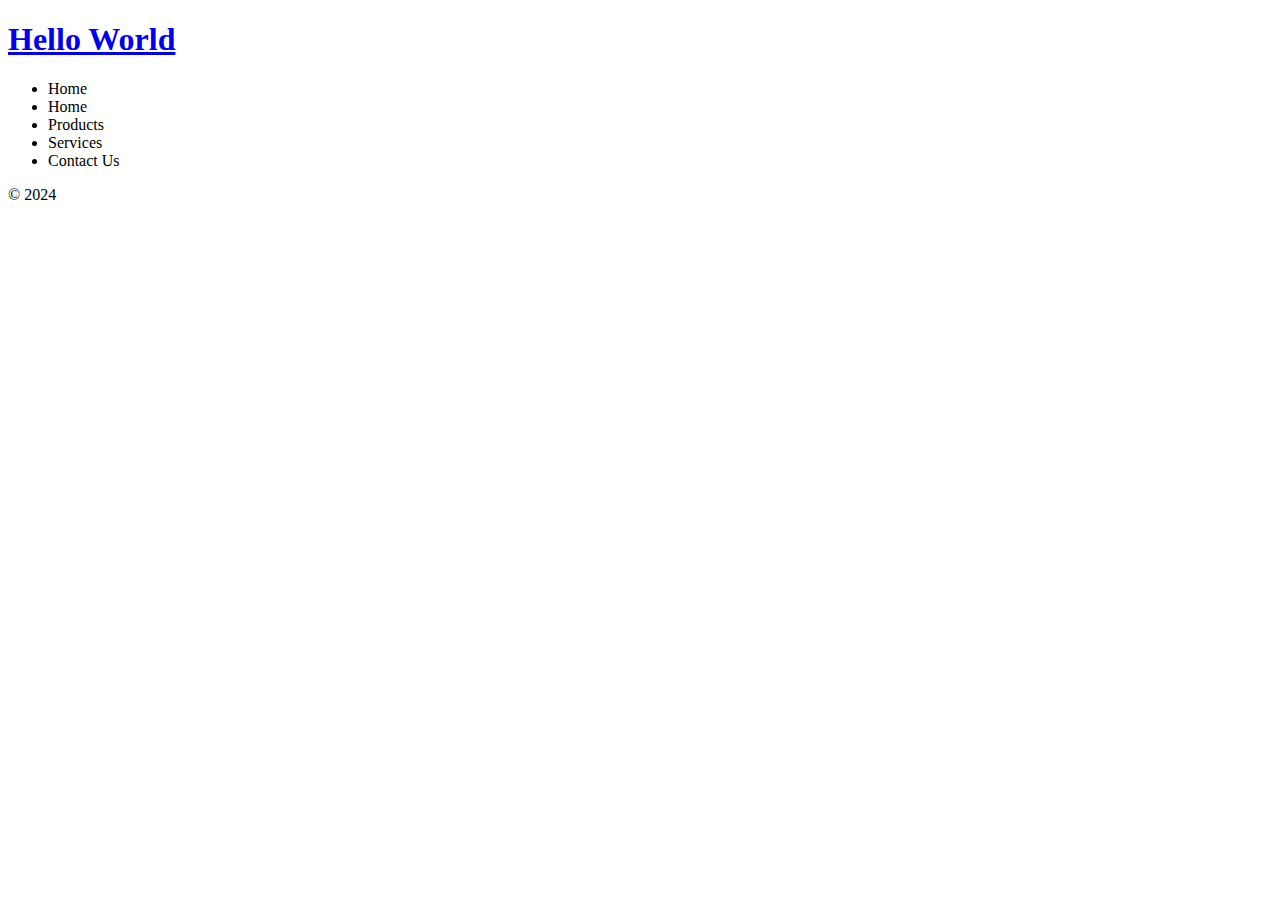
<file: index.html>
<!DOCTYPE html>
<html>
    <head>
        <meta charset="utf-8">
        <meta http-equiv="X-UA-Compatible" content="IE=edge">
        <meta name="viewport" content="width=device-width, initial-scale=1">
        <title>Home Page</title>
    </head>

    <body>
        <header id="header" role="banner">
            <h1><a href="/">Hello World</a></h1>
        </header>

        <nav id="nav" role="navigation">
            <ul>
                <li>Home</li>
                <li>Home</li>
                <li>Products</li>
                <li>Services</li>
                <li>Contact Us</li>
            </ul>
        </nav>

        <article id="main" role="main">
            <!-- Content Goes Here-->
        </article>

        <footer id="footer" role="contentinfo">
            <p>&copy; 2024</p>
        </footer>
    </body>
</html>
</file>
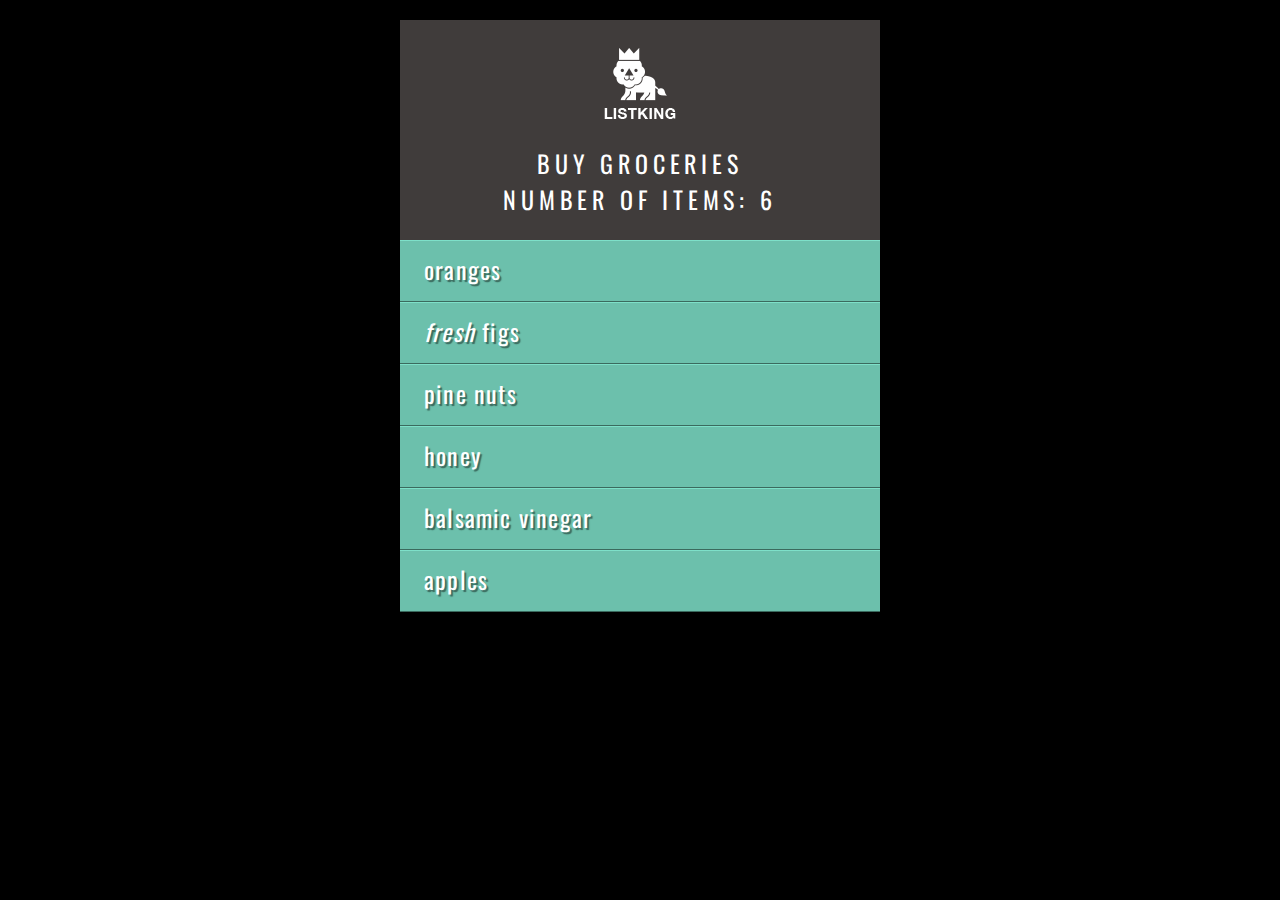
<file: ICE1/index.html>
<!DOCTYPE html>
<html>
	<head>
		<meta charset="utf-8" />
		<meta http-equiv="X-UA-Compatible" content="IE=edge" />
		<title></title>
		<meta name="description" content="" />
		<meta name="viewport" content="width=device-width, initial-scale=1" />
		<link rel="stylesheet" href="./styles/style.css"/>
	</head>
	<body>
		<div id="page">
			<h1 id="header">List</h1>
			<h2 id="newHeader">Buy groceries</h2>
			<ul id="groceries">
				<li id="one"><em>fresh</em> figs</li>
				<li id="two">pine nuts</li>
				<li id="three">honey</li>
				<li id="four">balsamic vinegar</li>
			</ul>
		</div>
		<script src="./scripts/list.js"></script>
	</body>
</html>
</file>
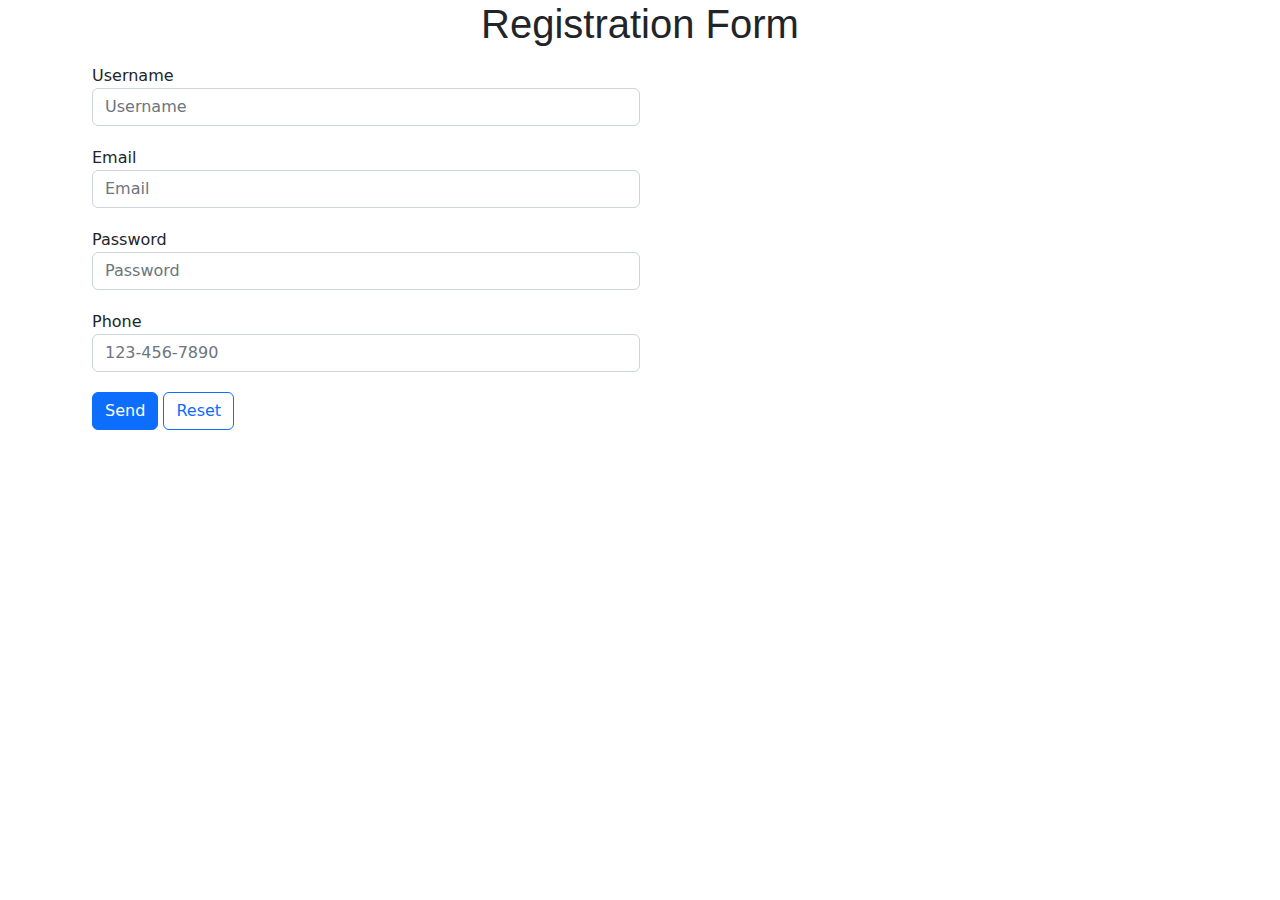
<file: ICE2/index.html>
<!DOCTYPE html>
<html lang="en">
  <head>
    <meta charset="UTF-8" />
    <meta http-equiv="X-UA-Compatible" content="IE=edge" />
    <meta name="viewport" content="width=device-width, initial-scale=1.0" />
    <title>HTML5 Validation & JavaScript</title>
    
    <link rel="stylesheet" href="./node_modules/bootstrap/dist/css/bootstrap.min.css" />
    <link rel="stylesheet" href="./style/style.css" />
  </head>
  <body>
    <div class="container">
        <h1 class="top-header" style="text-align: center">Registration Form</h1>
        <form id="registration-form" name="registration-form" onsubmit="return handleFormSubmit()">
            <p id="generalError"></p>
            
            <div class="form-group col-md-6">
              <label for="usernameInput">Username</label>
              <input
                type="text"
                class="form-control"
                id="usernameInput"
                placeholder="Username"
              />
              <p id="usernameError"></p>
            </div>
      
            <div class="form-group col-md-6">
              <label for="inputEmail4">Email</label>
              <input
                type="text"
                class="form-control"
                id="inputEmail4"
                placeholder="Email"
              />
              <p id="emailError"></p>
            </div>
      
            <div class="form-group col-md-6">
              <label for="inputPassword4">Password</label>
              <input
                type="text"
                class="form-control"
                id="inputPassword4"
                placeholder="Password"
              />
              <p id="passwordError"></p>
            </div>
      
            <div class="form-group col-md-6">
              <label for="inputPhone5">Phone</label>
              <input
                type="tel"
                class="form-control"
                id="inputPhone5"
                placeholder="Phone Number"
              />
              <p id="phoneError"></p>
            </div>
      
            <div class="form-group">
              <input id="submit-reg-form" type="submit" value="Send" name="Submit" class="btn btn-primary" />
              <input type="reset" value="Reset" name="Reset" class="btn btn-outline-primary" />
            </div>
        </form>
    </div>
  </body>
  <script src="./scripts/formValdiation.js"></script>
</html>
</file>
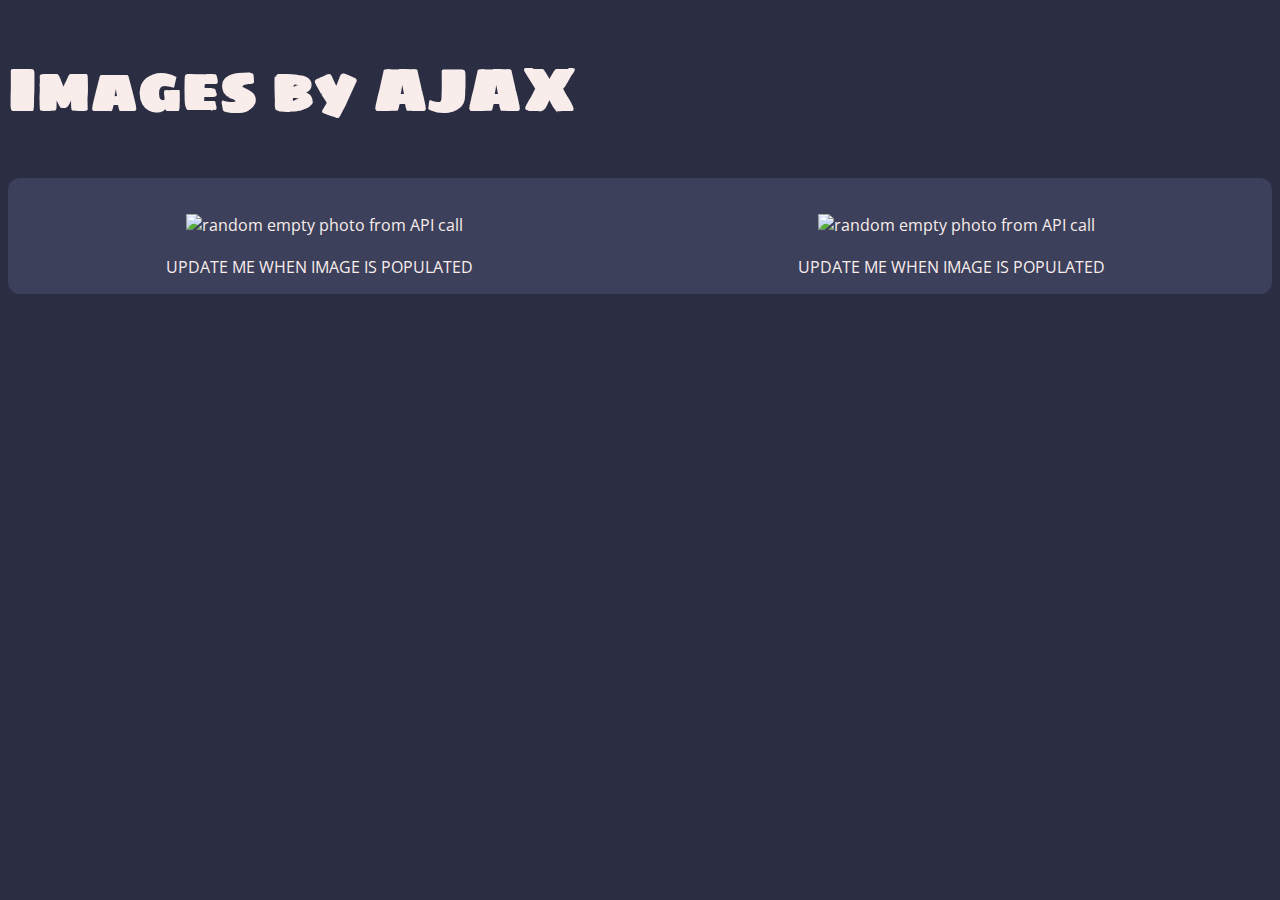
<file: ICE5/index.html>
<!DOCTYPE html>
<html lang="en">
	<head>
		<meta charset="UTF-8" />
		<meta http-equiv="X-UA-Compatible" content="IE=edge" />
		<meta name="viewport" content="width=device-width, initial-scale=1.0" />
		<script
			src="https://code.jquery.com/jquery-3.6.3.min.js"
			integrity="sha256-pvPw+upLPUjgMXY0G+8O0xUf+/Im1MZjXxxgOcBQBXU="
			crossorigin="anonymous"
		></script>
		<link rel="preconnect" href="https://fonts.googleapis.com" />
		<link rel="preconnect" href="https://fonts.gstatic.com" crossorigin />
		<link
			href="https://fonts.googleapis.com/css2?family=Open+Sans&family=Sigmar+One&display=swap"
			rel="stylesheet"
		/>
		<link rel="stylesheet" href="./style/style.css" />
		<title>ICE 5 - XMLHttpResponse Object</title>
	</head>
	<body>
		<h1>Images by AJAX</h1>
		<div id="images">
			<div class="img-container" id="fakeImg_1">
				<figure>
					<img alt="random empty photo from API call" id="photo1" />
					<figcaption id="caption1">UPDATE ME WHEN IMAGE IS POPULATED</figcaption>
				</figure>
			</div>
			<div class="img-container" id="fakeImg_2">
				<figure>
					<img alt="random empty photo from API call" id="photo2" />
					<figcaption id="caption2">UPDATE ME WHEN IMAGE IS POPULATED</figcaption>
				</figure>
			</div>
		</div>

		<script src="./scripts/xhr_script.js"></script>
	</body>
</html>
</file>
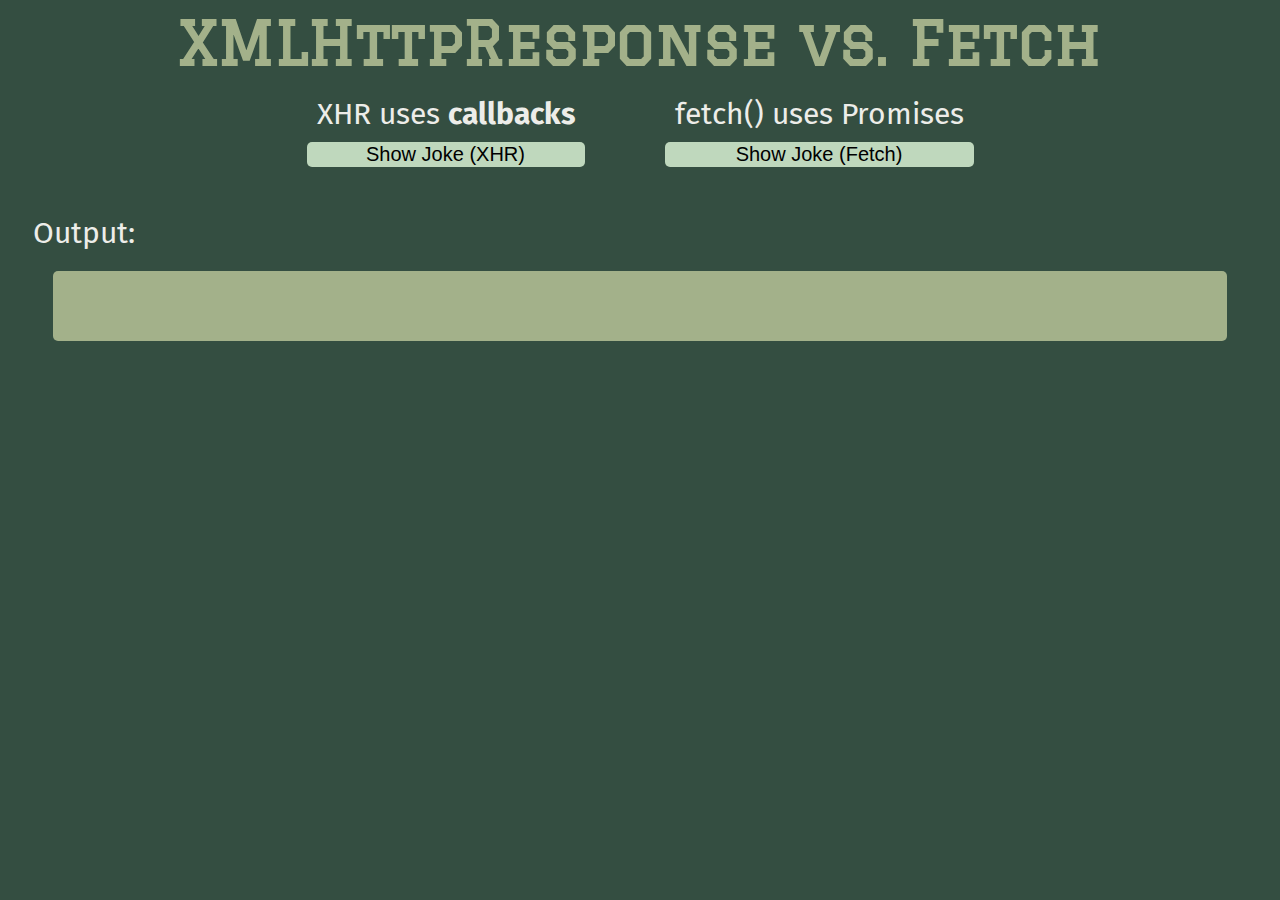
<file: ICE6/index.html>
<!DOCTYPE html>
<html lang="en">
	<head>
		<meta charset="UTF-8" />
		<meta http-equiv="X-UA-Compatible" content="IE=edge" />
		<meta name="viewport" content="width=device-width, initial-scale=1.0" />
		<script
			src="https://code.jquery.com/jquery-3.6.3.min.js"
			integrity="sha256-pvPw+upLPUjgMXY0G+8O0xUf+/Im1MZjXxxgOcBQBXU="
			crossorigin="anonymous"
		></script>
		<link rel="preconnect" href="https://fonts.googleapis.com" />
		<link rel="preconnect" href="https://fonts.gstatic.com" crossorigin />
		<link
			href="https://fonts.googleapis.com/css2?family=Fira+Sans:wght@200&family=Graduate&display=swap"
			rel="stylesheet"
		/>
		<link rel="stylesheet" href="./style/style.css" />
		<title>2 Different Ways to Laugh</title>
	</head>
	<body>
		<section id="top-section">
			<h1>XMLHttpResponse vs. Fetch</h1>
			<div id="descriptions">
				<div class="desc-content" id="xhr-content">
					<p id="xhr-desc">XHR uses <strong>callbacks</strong></p>
					<button id="xhrJoke">Show Joke (XHR)</button>
				</div>

				<div class="desc-content" id="fetch-content">
					<p id="fetch-desc">fetch() uses Promises</p>
					<button id="fetchJoke">Show Joke (Fetch)</button>
				</div>
			</div>
		</section>

		<br />
		<br />

		<div id="output-container">
			Output:
			<p id="output"></p>
		</div>
		<script src="./scripts/xhr_script.js"></script>
		<script src="./scripts/fetch_script.js"></script>
	</body>
</html>
</file>
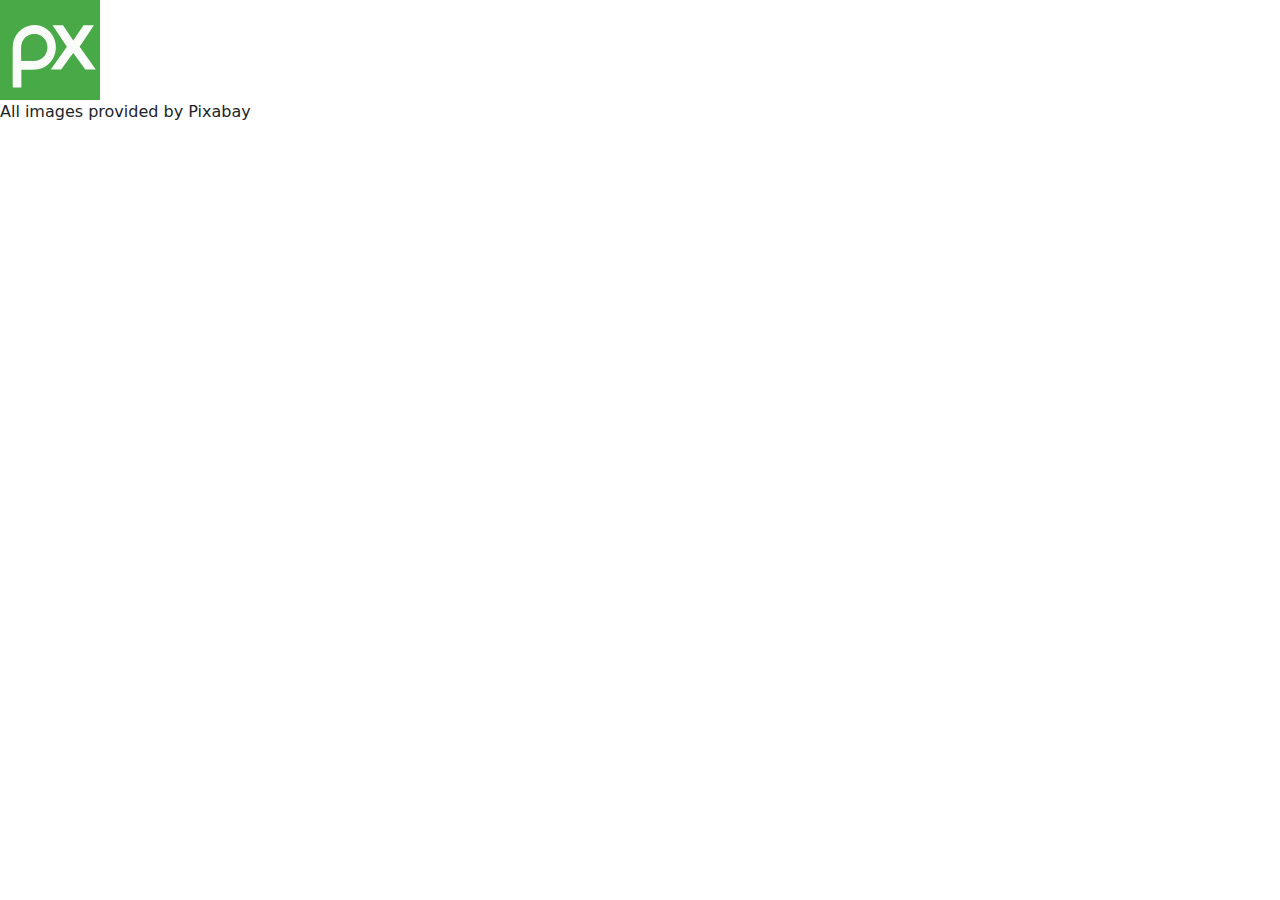
<file: ICE7/index.html>
<!DOCTYPE html>
<html lang="en">
<head>
    <meta charset="UTF-8">
    <meta http-equiv="X-UA-Compatible" content="IE=edge">
    <meta name="viewport" content="width=device-width, initial-scale=1.0">
    <script
            src="https://code.jquery.com/jquery-3.6.3.min.js"
            integrity="sha256-pvPw+upLPUjgMXY0G+8O0xUf+/Im1MZjXxxgOcBQBXU="
            crossorigin="anonymous">
    </script>
    <link rel="stylesheet" href="./node_modules/bootstrap/dist/css/bootstrap.min.css"/>
    <link rel="stylesheet" href="./style/style.css"/>
    <title>Pictures from pixabay</title>
    
</head>
<body>
    <div class="blog-column">



    </div>
    <div>
        <figure>
            <img id="pixabay-logo" src="./images/pixabay.svg" alt="pixabay logo">
            <figcaption>All images provided by Pixabay</figcaption>
        </figure>
    </div>
    <script src="./scripts/pixabay.js"></script>
</body>
</html>
</file>
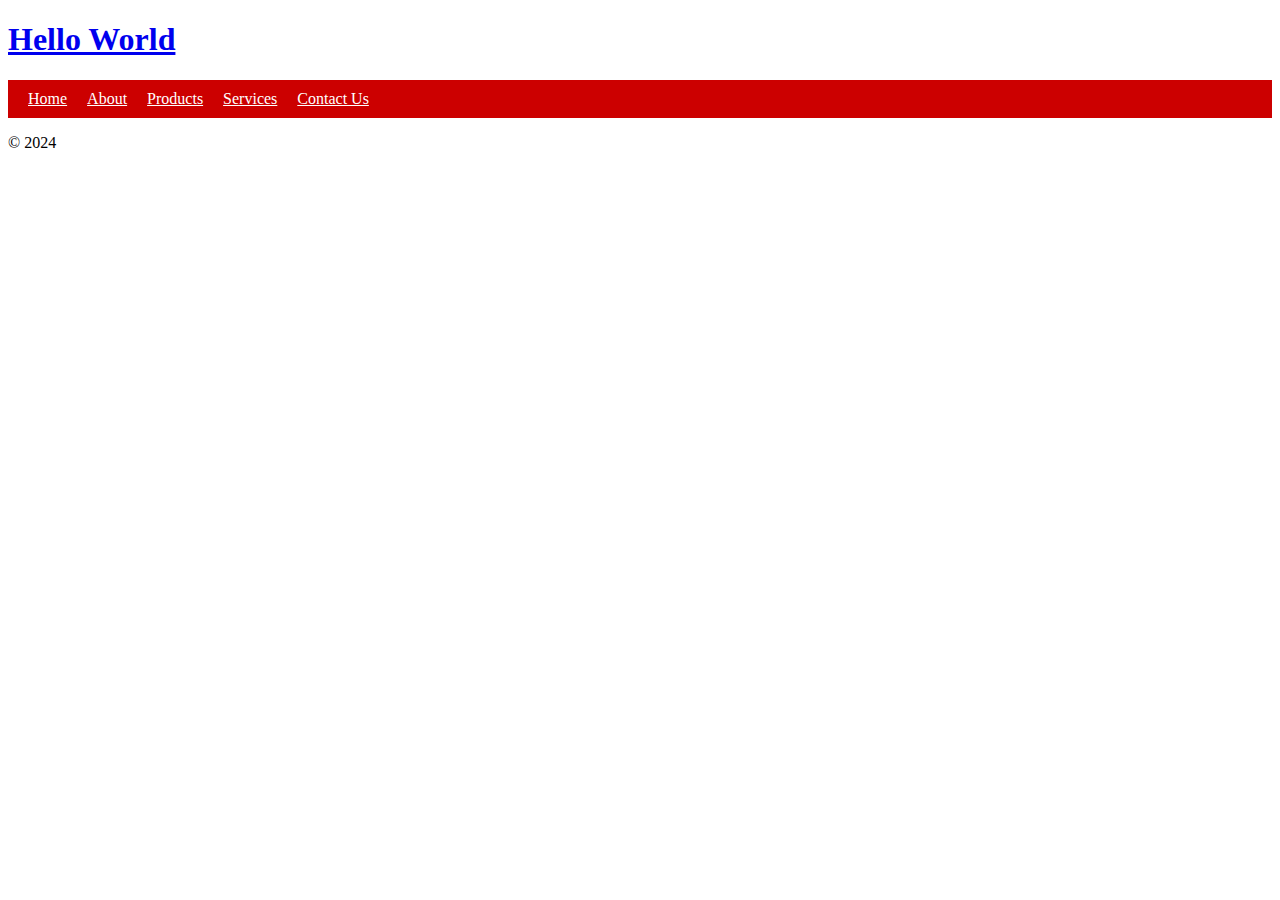
<file: week1/index.html>
<!DOCTYPE html>
<html>
    <head>
        <meta charset="utf-8">
        <meta http-equiv="X-UA-Compatible" content="IE=edge">
        <meta name="viewport" content="width=device-width, initial-scale=1">
        <title>Home Page</title>

        <link rel="stylesheet" href="styles/styles.css">
    </head>

    <body>
        <header id="header" role="banner">
            <h1><a href="/">Hello World</a></h1>
        </header>

        <nav id="nav" role="navigation">
            <ul>
                <li><a href="/">Home</a></li>
                <li><a href="/" id="about">About</a></li>
                <li><a href="/">Products</a></li>
                <li><a href="/">Services</a></li>
                <li><a href="/">Contact Us</a></li>
            </ul>
        </nav>

        <article id="main" role="main">
            <!-- Content Goes Here-->
        </article>

        <footer id="footer" role="contentinfo">
            <p>&copy; 2024</p>
        </footer>
    </body>

    <!-- Embedded JS
    <script>
        function myFunction(){
            alert('this is the about link');
        }

        var aboutLink = document.getElementById("about");
        aboutLink.addEventListener("click", myFunction, false);

    </script>
    -->

    <script src="./scripts/app.js"></script>

</html>
</file>
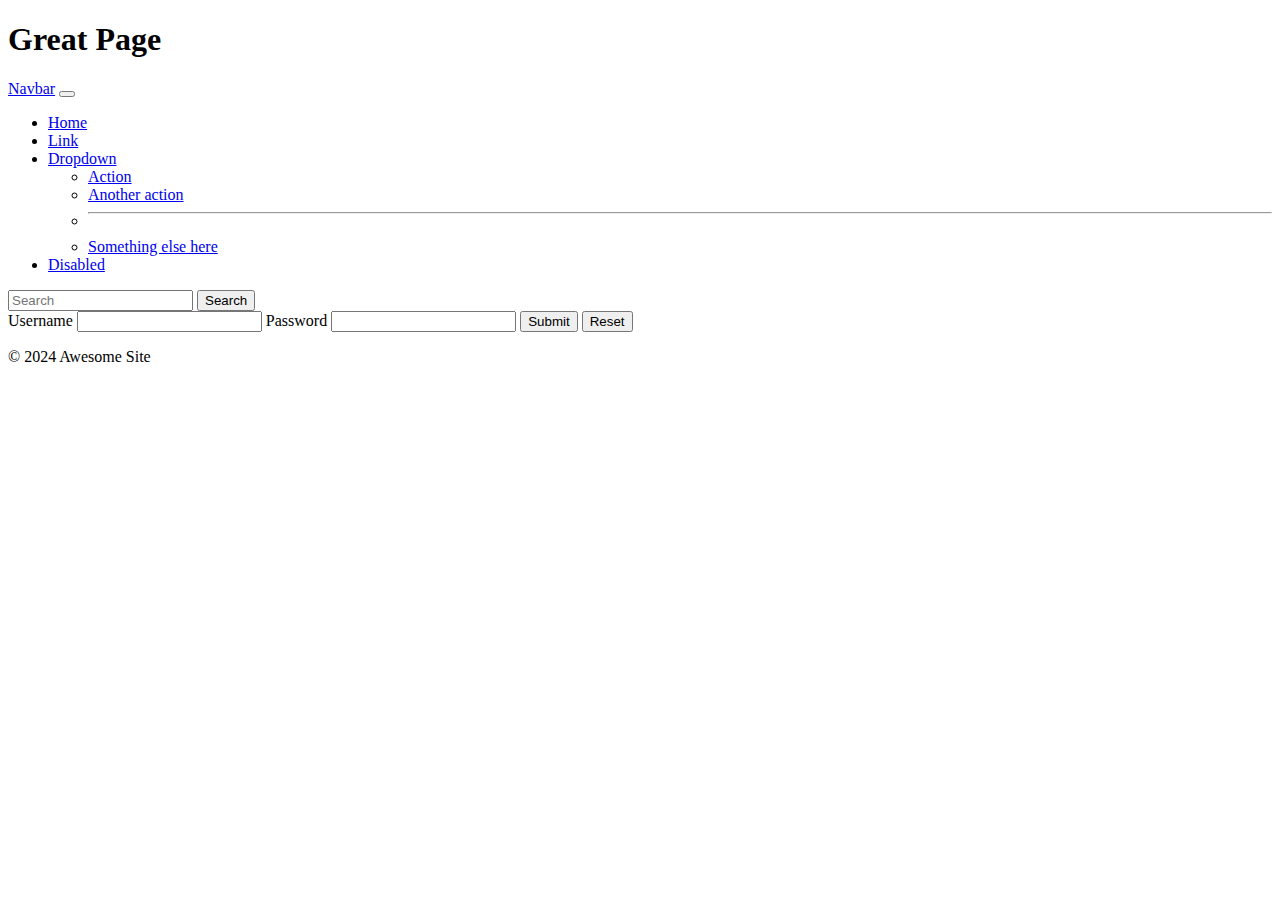
<file: week2/index.html>
<!DOCTYPE html>
<html lang="en">
  <head>
    <meta charset="UTF-8" />
    <meta name="viewport" content="width=device-width, initial-scale=1.0" />
    <meta http-equiv="X-UA-Compatible" content="ie=edge" />
    <!-- CSS section -->
    <link href="https://cdn.jsdelivr.net/npm/bootstrap@5.3.2/dist/css/bootstrap.min.css" rel="stylesheet" integrity="sha384-T3c6CoIi6uLrA9TneNEoa7RxnatzjcDSCmG1MXxSR1GAsXEV/Dwwykc2MPK8M2HN" crossorigin="anonymous">
    <!-- <script src="https://cdn.jsdelivr.net/npm/bootstrap@5.3.2/dist/js/bootstrap.bundle.min.js" integrity="sha384-C6RzsynM9kWDrMNeT87bh95OGNyZPhcTNXj1NW7RuBCsyN/o0jlpcV8Qyq46cDfL" crossorigin="anonymous"></script> -->
  </head>


  <body>
    <header id="header" role="banner">
        <h1 id="h1">Great  Page</h1>
    </header>

    <nav class="navbar navbar-expand-lg navbar-light bg-light" id="nav">
        <div class="container-fluid">
          <a class="navbar-brand" href="#">Navbar</a>
          <button class="navbar-toggler" type="button" data-bs-toggle="collapse" data-bs-target="#navbarSupportedContent" aria-controls="navbarSupportedContent" aria-expanded="false" aria-label="Toggle navigation">
            <span class="navbar-toggler-icon"></span>
          </button>
          <div class="collapse navbar-collapse" id="navbarSupportedContent">
            <ul class="navbar-nav me-auto mb-2 mb-lg-0">
              <li class="nav-item">
                <a class="nav-link active" aria-current="page" href="#">Home</a>
              </li>
              <li class="nav-item">
                <a class="nav-link" href="#">Link</a>
              </li>
              <li class="nav-item dropdown">
                <a class="nav-link dropdown-toggle" href="#" id="navbarDropdown" role="button" data-bs-toggle="dropdown" aria-expanded="false">
                  Dropdown
                </a>
                <ul class="dropdown-menu" aria-labelledby="navbarDropdown">
                  <li><a class="dropdown-item" href="#">Action</a></li>
                  <li><a class="dropdown-item" href="#">Another action</a></li>
                  <li><hr class="dropdown-divider"></li>
                  <li><a class="dropdown-item" href="#">Something else here</a></li>
                </ul>
              </li>
              <li class="nav-item">
                <a class="nav-link disabled" href="#" tabindex="-1" aria-disabled="true">Disabled</a>
              </li>
            </ul>
            <form class="d-flex">
              <input class="form-control me-2" type="search" placeholder="Search" aria-label="Search">
              <button class="btn btn-outline-success" type="submit">Search</button>
            </form>
          </div>
        </div>
      </nav>

    <article id="main" role="main" class="container">
        <!-- Content goes here -->
        <form id="login" onsubmit="return handleFormSubmit()">

            <label for="username" class="form-label">Username</label>
            <input type="text" class="form-control" id="username" name="username" />
            <label for="password" class="form-label">Password</label>
            <input type="password" class="form-control" id="pass" name="pass" />

            <button class="btn btn-primary" type="submit">Submit</button>
            <button class="btn btn-secondary" type="reset">Reset</button>
        </form>
    </article>


    <footer id="footer" role="contentinfo">
        <p>&copy; 2024 Awesome Site</p>
    </footer>
</body>

    <!-- JavaScript section -->
    <script src="./scripts/app.js"></script>
</html>
</file>
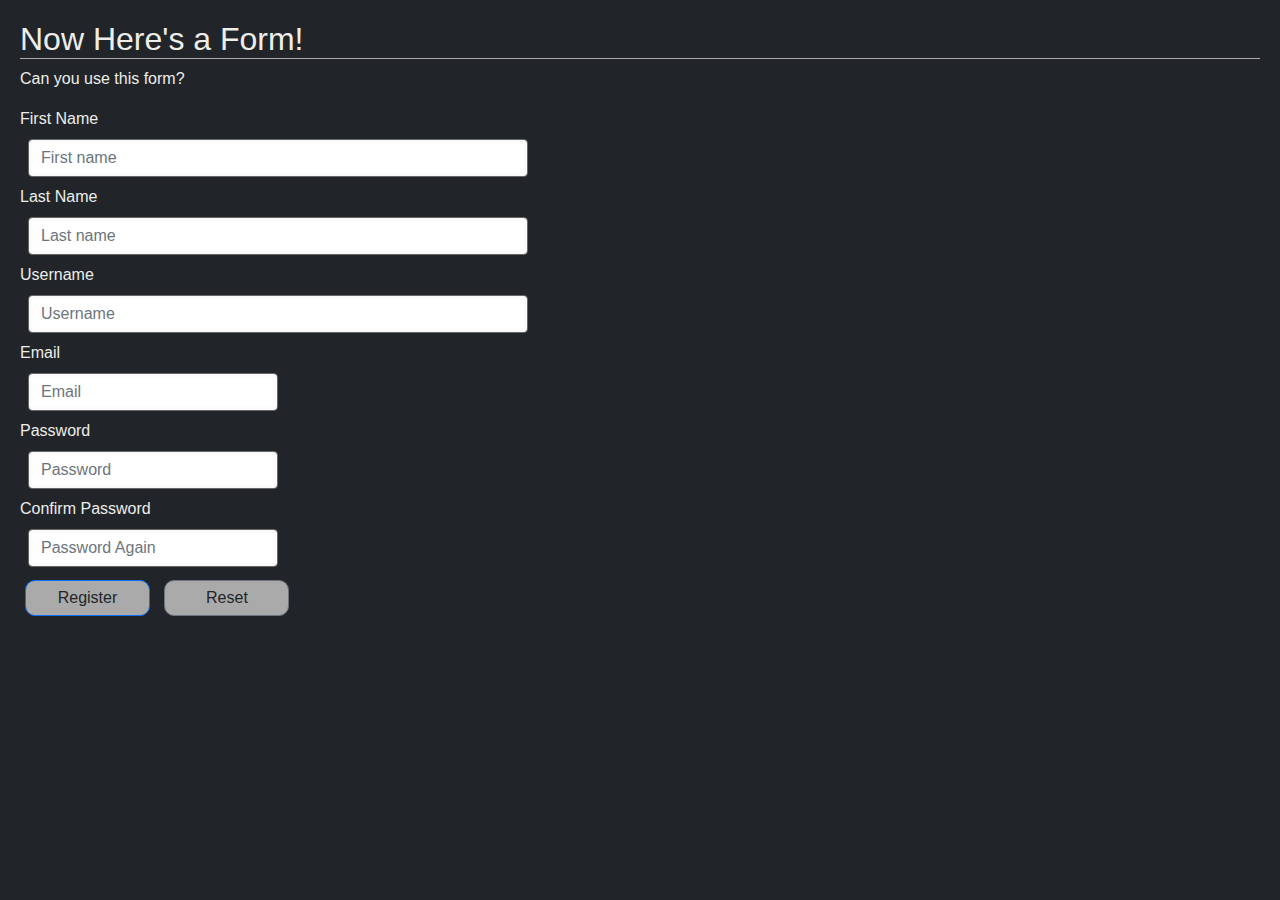
<file: ICE4/form.html>
<!DOCTYPE html>
<html lang="en">
	<head>
		<meta charset="UTF-8" />
		<meta http-equiv="X-UA-Compatible" content="IE=edge" />
		<meta name="viewport" content="width=device-width, initial-scale=1.0" />
		<script
			src="https://code.jquery.com/jquery-3.6.3.min.js"
			integrity="sha256-pvPw+upLPUjgMXY0G+8O0xUf+/Im1MZjXxxgOcBQBXU="
			crossorigin="anonymous"
		></script>

		<link
			rel="stylesheet"
			href="./node_modules/bootstrap/dist/css/bootstrap.min.css"
		/>
		<link rel="stylesheet" href="./css/style.css" />
		<title>Document</title>
	</head>
	<body>
		<div id="nav-holder"></div>
		<h2>Now Here's a Form!</h2>
		<p>Can you use this form?</p>

		<!-- A form element without class or ID  -->

		<form id="registration-form">
			<!-- form group for first name entry -->
			<div class="form-group" id="first-group">
				<label for="inputFirst">First Name</label>
				<input
					type="text"
					class="form-control"
					id="inputFirst"
					placeholder="First name"
					required
				/>
				<div class="errorMessage"></div>
			</div>

			<!-- form group for last name entry -->
			<div class="form-group" id="last-group">
				<label for="inputLast">Last Name</label>
				<input
					type="text"
					class="form-control"
					id="inputLast"
					placeholder="Last name"
					required
				/>
				<div class="errorMessage"></div>
			</div>

			<!-- form group for username entry -->
			<div class="form-group" id="username-group">
				<label for="inputUsername">Username</label>
				<input
					type="text"
					class="form-control"
					id="inputUsername"
					placeholder="Username"
					required
				/>
				<div class="errorMessage"></div>
			</div>
			<!-- form group for email entry -->
			<div class="form-row">
				<div class="form-group col-md-6" id="email-group">
					<label for="inputEmail">Email</label>
					<input
						type="email"
						class="form-control"
						id="inputEmail"
						placeholder="Email"
						required
					/>
					<div class="errorMessage"></div>
				</div>
				<!-- form group for password 1 entry -->
				<div class="form-group col-md-6" id="pass1-group">
					<label for="inputPassword">Password</label>
					<input
						type="password"
						class="form-control"
						id="inputPassword"
						placeholder="Password"
						required
					/>
					<div class="errorMessage"></div>
				</div>
				<!-- form group for password 2 entry -->
				<div class="form-group col-md-6" id="pass2-group">
					<label for="inputPassword2">Confirm Password</label>
					<input
						type="password"
						class="form-control"
						id="inputPassword2"
						placeholder="Password Again"
						required
					/>
					<div class="errorMessage"></div>
				</div>
			</div>
			<!-- submit button -->
			<button type="submit" class="btn btn-primary" id="btnRegSubmit">
				Register
			</button>
			<!-- TO DO: reset button  -->
			<button type="reset" class="btn btn-secondary" id="btnRegReset">
				Reset
			</button>
		</form>
		<!-- import scripts as modules  -->
		<script type="module" src="./scripts/app.js"></script>
		<script type="module" src="./scripts/user.js"></script>
		<script type="module" src="./scripts/form.js"></script>
	</body>
</html>
</file>
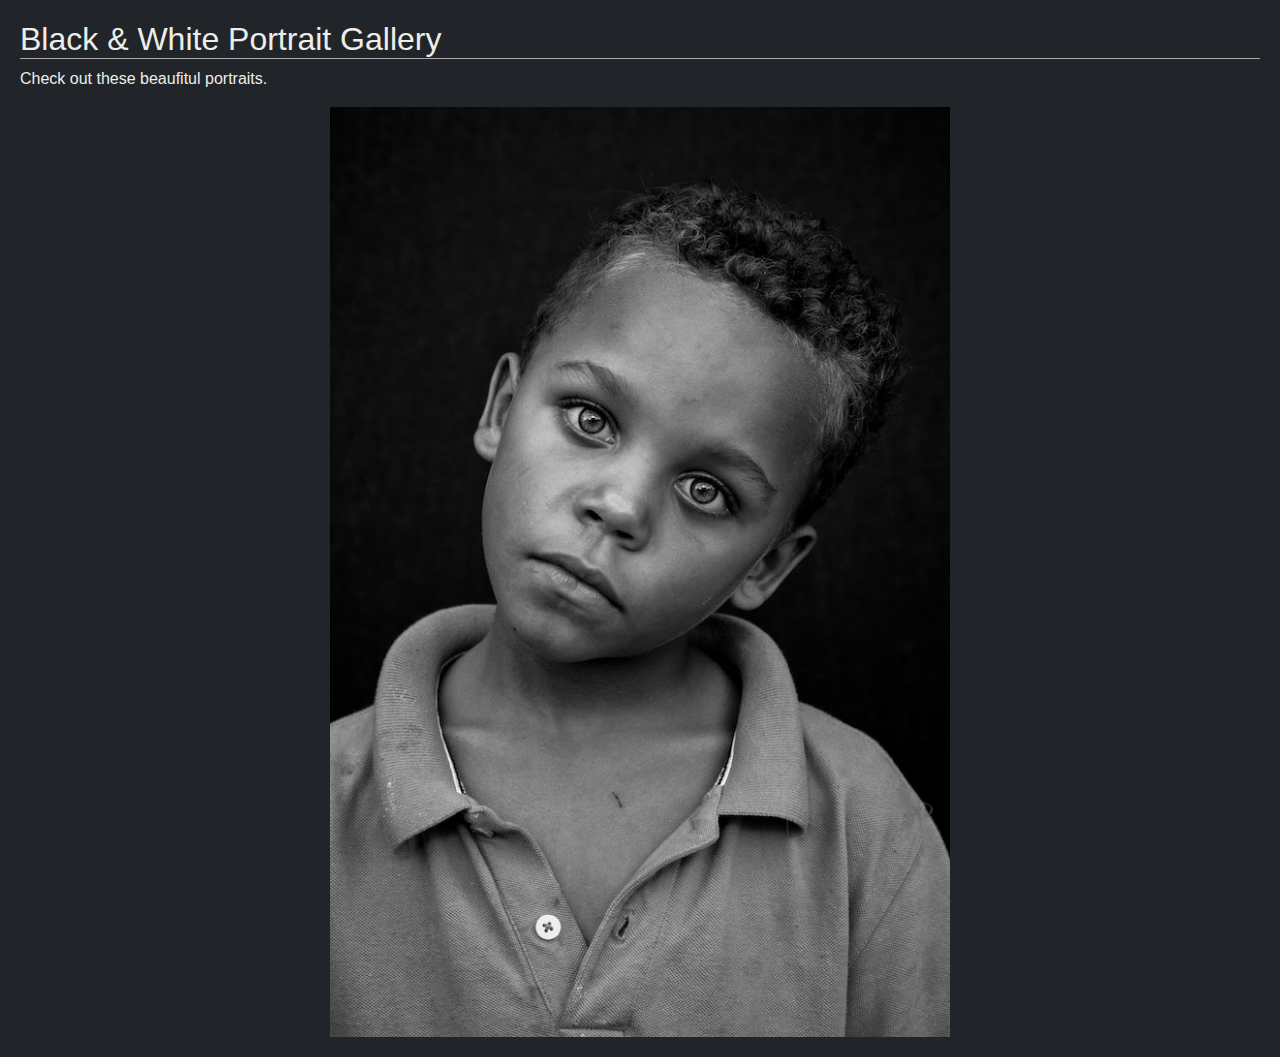
<file: ICE4/slideshow.html>
<!DOCTYPE html>
<html lang="en">
	<head>
		<meta charset="UTF-8" />
		<meta http-equiv="X-UA-Compatible" content="IE=edge" />
		<meta name="viewport" content="width=device-width, initial-scale=1.0" />
		<!-- import jquery with CDN -->
		<script
			src="https://code.jquery.com/jquery-3.6.3.min.js"
			integrity="sha256-pvPw+upLPUjgMXY0G+8O0xUf+/Im1MZjXxxgOcBQBXU="
			crossorigin="anonymous"
		></script>
		<!-- import local stylesheet -->

		<!-- import bootstrap -->
		<link
			rel="stylesheet"
			href="./node_modules/bootstrap/dist/css/bootstrap.min.css"
		/>
		<link rel="stylesheet" href="./css/style.css" />
		<title>Document</title>
	</head>
	<body>
		<!-- import the nav through scripting -->
		<div id="nav-holder"></div>
		<main>
			<h2>Black & White Portrait Gallery</h2>
			<div id="paragraph-content">
				<p>Check out these beaufitul portraits.</p>
			</div>
			<!-- TO DO: add gallery together -->
			<div class="gallery">
				<img src="./images/portraits/portrait-01.jpg"/>
			</div>
		</main>
		<!-- import scripts as modules -->
		<script type="module" src="./scripts/app.js"></script>
		<script type="module" src="./scripts/user.js"></script>
		<script type="module" src="./scripts/form.js"></script>
	</body>
</html>
</file>
<file: ICE1/styles/style.css>
@import url(http://fonts.googleapis.com/css?family=Oswald);

body {
	background-color: #000;
	font-family: 'Oswald', 'Futura', sans-serif;
	margin: 0; 
	padding: 0;}

#page {
	background-color: #403c3b;
	margin: 0 auto 0 auto;}
	/* Responsive page rules at bottom of style sheet */

h1 {
	background-image: url(../images/kinglogo.png);
	background-repeat: no-repeat;
	background-position: center center;
	text-align: center;
	text-indent: -1000%;
	height: 75px;
	line-height: 75px;
	width: 117px;
	margin: 0 auto 0 auto;
	padding: 30px 10px 20px 10px;}

h2 {
	color: #fff;
	font-size: 24px;
	font-weight: normal;
	text-align: center;
	text-transform: uppercase;
	letter-spacing: .2em;
	margin: 0 0 23px 0;}

h2 span {
	border-radius: 50%;
	background-color: #000;
	font-size: 10px;
  text-align: center;
  display: inline-block;
  position: relative;
  top: -5px;
  height: 18px;
  width: 20px;
  margin-left: 5px;
  padding: 4px 0 0 4px;}

ul {
	background-color: #584f4d;
	border:none;
	padding: 0;
	margin: 0;}

li {
	background-color: #ec8b68;
	color: #fff;
	border-top: 1px solid #fe9772;
	border-bottom: 1px solid #9f593f;
	font-size: 24px;
	letter-spacing: .05em;
	list-style-type: none;
	text-shadow: 2px 2px 1px #9f593f;
	height: 50px;
	padding-left: 1em;
	padding-top: 10px;}

.hot {
	background-color: #d7666b;
	color: #fff;
	text-shadow: 2px 2px 1px #914141;
	border-top: 1px solid #e99295;
	border-bottom: 1px solid #914141;}

.cool {
	background-color: #6cc0ac;
	color: #fff;
	text-shadow: 2px 2px 1px #3b6a5e;
	border-top: 1px solid #7ee0c9;
	border-bottom: 1px solid #3b6a5e;}

.complete {
  background-color: #999;
	color: #fff;
	background-image: url("../images/icon-trash.png");
	background-position: center, right;
	background-repeat: no-repeat;
	border-top: 1px solid #666;
	text-shadow: 2px 2px 1px #333;}

li a {
	color: #fff;
	text-decoration: none;
	background-image: url("../images/icon-link.png");
	background-position: center, right;
	background-repeat: no-repeat;
    padding-right: 36px;}

p {
	color: #403c3b; 
	background-color: #fff;
	border-radius: 5px;
	text-align: center;
	padding: 10px;
	margin: 20px auto 20px auto;
	min-width: 20%; 
	max-width: 80%; }

#scriptResults {
	padding-bottom: 10px;}

/* Small screen - acts like the app would */
@media only screen and (max-width: 500px) {
    body {
        background-color: #584f4d;
    }
    #page {
        max-width: 480px;
    }
}
@media only screen and (min-width: 501px) and (max-width: 767px) {
    #page {
        max-width: 480px;
        margin: 20px auto 20px auto;
    }
}
@media only screen and (min-width: 768px) and (max-width: 959px) {
    #page {
        max-width: 480px;
        margin: 20px auto 20px auto;
    }
}
/* Larger screens act like a demo for the app */
@media only screen and (min-width: 960px) {
    #page {
        max-width: 480px;
        margin: 20px auto 20px auto;
   	}
}
@media (-webkit-min-device-pixel-ratio: 2), (min-resolution: 192dpi) { 
    h1{
        background-image: url(../images/2xkinglogo.png);
        background-size: 72px 72px;
    }
}
</file>
<file: ICE2/style/style.css>
.top-header {
  font-family: Clistoga, 'Gill Sans MT', Calibri, 'Trebuchet MS', sans-serif;
}

#registration-form {
  margin: 10px;
}

.form-group {
  margin-bottom: 20px;
}

#es7 {
  color:#40916c;
}

div.main-content > div {
  margin:10px;
}

#functions {
  background-color: #bde0fe;
  padding:10px;
  border-radius: 10px;
  width:50%;
  height: 250px;
}
#parameters {
  background-color: #ffb5a7;
  padding:10px;
  border-radius: 10px;
  width:50%;
  height: 265px;
}
</file>
<file: ICE5/style/style.css>
body {
    background-color: #2b2d42;
    color: #f8edeb;
    font-family: 'Open Sans', sans-serif;
}

h1 {
    font-family: 'Sigmar One', cursive;
    font-size: 60px;
}

#images {
    display: flex;
    flex-direction: row;
    justify-content: space-around;
    background-color: #3d405b;
    border-radius: 12px;
}

.img-container {
    display: flex;
    flex-direction: row;
    flex-wrap: nowrap;
    justify-content: space-around;
}

img {
    margin: 20px;
    max-height: 300px;
}
</file>
<file: ICE6/style/style.css>
body {
    font-family: 'Fira Sans', sans-serif;
    background-color: #344e41;
    color: #edede9;

}

#top-section {
    display: flex;
        flex-direction: column;
        flex-wrap: nowrap;
}

h1 {
    font-family: 'Graduate', cursive;
    color: #a3b18a;
    font-size: 60px;
    margin: auto;
}

.desc-content {
    display: flex;
    flex-direction: column;
    flex-wrap: nowrap;
    align-content: space-between;
    margin: 10px 40px;
    font-size: 30px;
}

.desc-content > p {
    margin: 10px;
}

button {
    font-size: 20px;
    background-color: #bfd8bd;
    border: none;
    border-radius: 5px;;
}

#descriptions {
    display: flex;
    flex-direction: row;
    flex-wrap: nowrap;
    align-content: space-between;
    margin: auto;
}

#output-container {
    margin: 0 25px;
    font-size: 30px;
}

#output {
    font-size: 40px;
    margin: 20px;
    background-color: #a3b18a;
    color: #081c15;
    padding: 10px;
    border-radius: 5px;
    min-height: 50px;
}
</file>
<file: ICE7/style/style.css>
#pixabay-logo {
    width: 100px;
}
</file>
<file: week1/styles/styles.css>
#nav {
    background: #c00;
    padding: 10px;
    overflow: hidden;
}

#nav ul{
    list-style: none;
    margin: 0;
    padding: 0;
}

#nav ul li{
    float: left;
}

#nav ul li a{
    padding: 0 10px;
    color: #fff;
}
</file>
<file: ICE4/css/style.css>
html {
  min-height: 100%;
  background-color: #212529;
  color: #edede9;
}

body {
  font-size: 16px;
  font-family: "Trebuchet MS", Verdana, Arial, sans-serif;
  padding: 20px;
  background-color: #212529;
  color: #edede9;
}

.nav-link {
  color: #a3cef1;
}

.clear {
  clear: both;
}

#content {
  overflow: auto;
  width: 80%;
  background-color: #fff;
  margin: 30px auto 0 auto;
  padding: 20px 30px;
  border-radius: 8px;
  -moz-border-radius: 8px;
  -webkit-border-radius: 8px;
}

h1 {
  color: #000;
}

h2 {
  border-bottom: 1px solid #aaa;
}

#excerpt {
  display: flex;
  flex-direction: row;
  flex-wrap: nowrap;
}

.asp-image {
  max-height: 200px;
  float: left;
  ;
}

#speckled-excerpt {
  font-family: 'IM Fell DW Pica', serif;
  margin: 0 40px 40px 40px;
}

#speckled-citation {
  text-align: right;
}

.gallery {
  height: fit-content;
  width: fit-content;
  display: contents;
}

.gallery img {
  display: block;
  margin-left: auto;
  margin-right: auto;
  width: 50%
}

#registration-form {
  max-width: 500px;
}

#inputProv {
  margin: 8px;
}


fieldset {
  border-radius: 4px;
  -moz-border-radius: 4px;
  -webkit-border-radius: 4px;
}

label {
  display: inline-block;
  min-width: 100px;
}

input[type="text"],
input[type="email"],
input[type="password"],
input[type="tel"] {
  margin: 8px;
  padding: 6px 12px;
  outline: none;
  border: 1px solid #666;
  border-radius: 4px;
  box-shadow: inset 0 0 3px 3px #fafafa;
}

input[type="submit"] {
  font-family: "Trebuchet MS", Verdana, Arial, sans-serif;
  font-size: 16px;
  padding: 4px 8px;
  background-color: #fcfcfc;
  box-shadow: 0 0 1px 0 #aaa;
  -webkit-border-radius: 4px;
  -moz-border-radius: 4px;
  border-radius: 4px;
}

input[type="submit"]:hover {
  background-color: #f4f4f4;
  box-shadow: 0 0 1px 0 #ccc;
}

#btnRegReset,
#btnRegSubmit {
  border-radius: 10px;
  background-color: #aaa;
  color: #212529;
  line-height: 1.5;
  padding: 5px;
  margin: 5px;
  min-width: 125px;
}

.toggleDiv {
  height: 50px;
}

.toggleShow {
  display: block;
}

.toggleHide {
  display: none;
}


/* creates the expanding underline when user hovers over a link */
.fancy-link {
  display: inline-block;
  text-decoration: none;
  color: #a3cef1;
}

.fancy-link:after {
  display: block;
  content: '';
  border-bottom: solid 1px #a3cef1;
  transform: scaleX(0.0001);
  transition: transform 250ms ease-in-out;
}

.fancy-link:hover:after {
  transform: scaleX(1);
}
</file>
